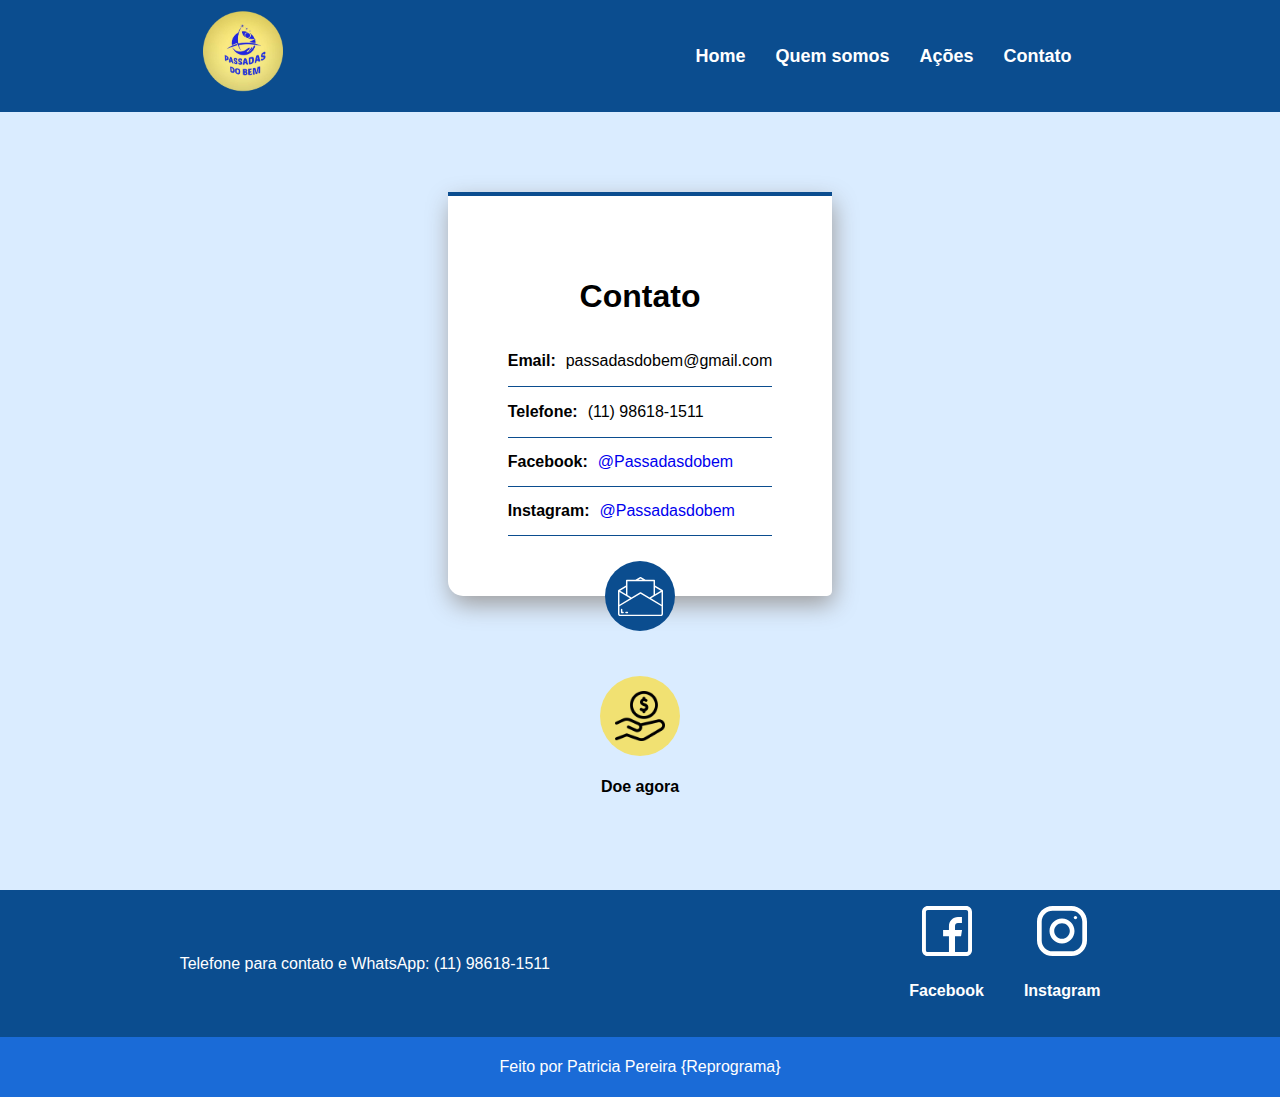
<file: contato.html>
<!DOCTYPE html>
<html lang="pt-br">
  <head>
    <meta charset="UTF-8" />
    <meta name="viewport" content="width=device-width, initial-scale=1.0" />
    <title>Contato</title>
    <link rel="stylesheet" href="style.css" />
    
  </head>

  <body>
    <nav id="menu">
      <a href="index.html">
      <img
        class="logo"
        src="img/logo/logo_1.png"
        alt="logo_passadas"
        width="100"
        height="100"
      />
      </a>
      <ul class="elementosNave">
        <li>
          <a href="index.html">Home</a>
        </li>
        <li>
          <a href="#quem-somos">Quem somos</a>
        </li>
        <li>
          <a href="#acoes">Ações</a>
        </li>
        <li>
          <a href="contato.html">Contato</a>
        </li>
      </ul>
    </nav>

    <section id="conteudo">
        <div class="conteudo-container">
            <div class="contato">
                <h1>Contato</h1>
                <div class="contato-info">
                    <span>Email:</span>
                    <p>passadasdobem@gmail.com</p>
                </div>
                <div class="contato-info">
                    <span>Telefone:</span>
                    <p>(11) 98618-1511</p>
                </div>
                <div class="contato-info">
                    <span>Facebook:</span>
                    <a href="https://www.facebook.com/Passadasdobem" target="_blank">@Passadasdobem </a>
                </div>
                <div class="contato-info">
                    <span>Instagram:</span>
                    <a href="https://www.instagram.com/passadasdobemoficial/" target="_blank">@Passadasdobem </a>
                </div>
            </div>
            <div class="img-container">
                <img src="img/icons/email.svg" alt="Facebook" width="45" height="45">
            </div>
        <div>
    </section>

    <div class="doacao">
      <div class="img-container">
        <img src="img/icons/doacao.png" alt="doacao" width="50" height="50" />
      </div>
      <h4>Doe agora</h4>
    </div>

    <div class="contato-container">
      <section id="contatos">
        <p class="telefone">
          Telefone para contato e WhatsApp: (11) 98618-1511
        </p>
        <ul>
          <li>
            <a href="https://www.facebook.com/Passadasdobem" target="_blank">
              <img
                src="img/icons/face.svg"
                alt="Facebook"
                width="50"
                height="50"
              />
            </a>
            <h4>Facebook</h4>
          </li>
          <li>
            <a
              href="https://www.instagram.com/passadasdobemoficial/"
              target="_blank"
            >
              <img
                src="img/icons/insta.svg"
                alt="Instagram"
                width="50"
                height="50"
              />
            </a>
            <h4>Instagram</h4>
          </li>
        </ul>
      </section>
        <footer>
        <p>Feito por Patricia Pereira {Reprograma}</p>
        </footer>
    </div>

  </body>
</html>
</file>
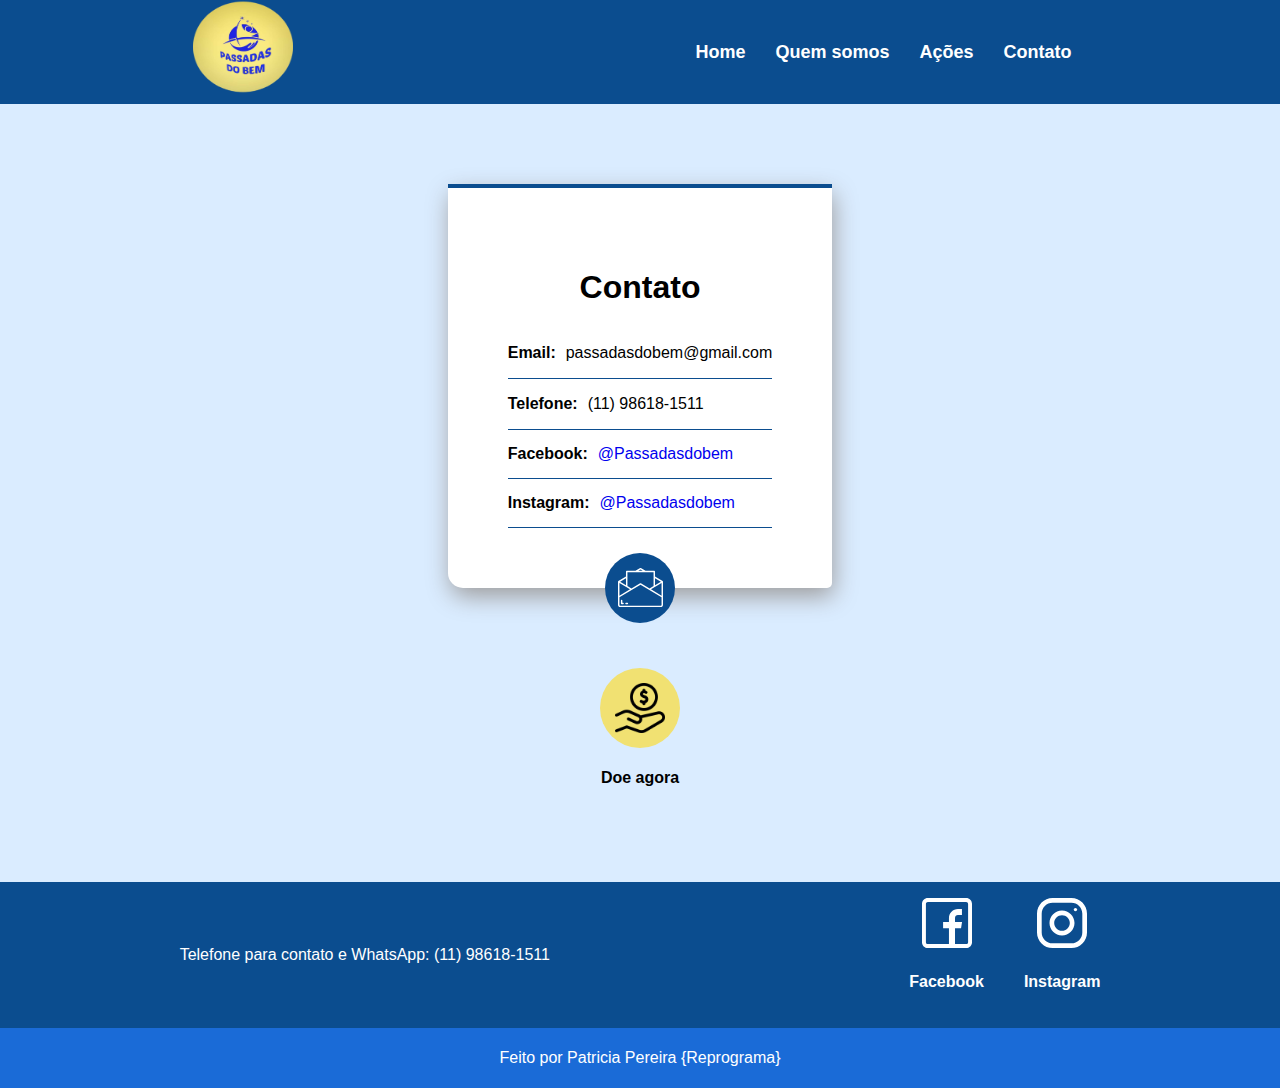
<file: Home/contato.html>
<!DOCTYPE html>
<html lang="pt-br">
  <head>
    <meta charset="UTF-8" />
    <meta name="viewport" content="width=device-width, initial-scale=1.0" />
    <title>Contato</title>
    <link rel="stylesheet" href="style.css" />
    
  </head>

  <body>
    <nav id="menu">
      <a href="index.html">
      <img
        src="img/logo/logo_1.png"
        alt="logo_passadas"
        width="100"
        height="100"
      />
      </a>
      <ul class="elementosNave">
        <li>
          <a href="index.html">Home</a>
        </li>
        <li>
          <a href="#quem-somos">Quem somos</a>
        </li>
        <li>
          <a href="#acoes">Ações</a>
        </li>
        <li>
          <a href="contato.html">Contato</a>
        </li>
      </ul>
    </nav>

    <section id="conteudo">
        <div class="conteudo-container">
            <div class="contato">
                <h1>Contato</h1>
                <div class="contato-info">
                    <span>Email:</span>
                    <p>passadasdobem@gmail.com</p>
                </div>
                <div class="contato-info">
                    <span>Telefone:</span>
                    <p>(11) 98618-1511</p>
                </div>
                <div class="contato-info">
                    <span>Facebook:</span>
                    <a href="https://www.facebook.com/Passadasdobem" target="_blank">@Passadasdobem </a>
                </div>
                <div class="contato-info">
                    <span>Instagram:</span>
                    <a href="https://www.instagram.com/passadasdobemoficial/" target="_blank">@Passadasdobem </a>
                </div>
            </div>
            <div class="img-container">
                <img src="img/icons/email.svg" alt="Facebook" width="45" height="45">
            </div>
        <div>
    </section>

    <div class="doacao">
      <div class="img-container">
        <img src="img/icons/doacao.png" alt="doacao" width="50" height="50" />
      </div>
      <h4>Doe agora</h4>
    </div>

    <div class="contato-container">
      <section id="contatos">
        <p class="telefone">
          Telefone para contato e WhatsApp: (11) 98618-1511
        </p>
        <ul>
          <li>
            <a href="https://www.facebook.com/Passadasdobem" target="_blank">
              <img
                src="img/icons/face.svg"
                alt="Facebook"
                width="50"
                height="50"
              />
            </a>
            <h4>Facebook</h4>
          </li>
          <li>
            <a
              href="https://www.instagram.com/passadasdobemoficial/"
              target="_blank"
            >
              <img
                src="img/icons/insta.svg"
                alt="Instagram"
                width="50"
                height="50"
              />
            </a>
            <h4>Instagram</h4>
          </li>
        </ul>
      </section>
        <footer>
        <p>Feito por Patricia Pereira {Reprograma}</p>
        </footer>
    </div>

  </body>
</html>
</file>
<file: style.css>
* {
  box-sizing: border-box;
  font-family: "Josefin Sans", sans-serif;
}

html {
  font-size: 16px; /* definir uma font-size padrão */
}

body {
  margin: 0;
  background-color: #daecff;
  padding-bottom: 200px;
  position: relative;
  overflow-x: hidden;
}

a {
  text-decoration: none;
}

ul {
  list-style: none;
  padding: 0;
}

h1 {
  text-align: center;
}

.logo {
  max-width: 100%;
  height: auto;
  padding: 10px;
}

#menu {
  display: flex;
  justify-content: space-around;
  align-items: center;
  flex-direction: row;
  background-color: #0b4d8f;
}

#conteudo {
  width: 1200px;
  margin: 0 auto;
}

.banner {
  width: 80%;
  height: auto;
  display: block;
  margin: 0 auto;
}

.elementosNave {
  display: flex;
  font-weight: bolder;
  font-size: 18px;
}

.elementosNave a {
  padding: 0 15px;
  color: #fff;
}

#conteudo {
  justify-content: center;
}

#conteudo h4 {
  text-align: center;
}

.carousel-cell {
  margin-right: 10px;
}

.titulo_passadas {
  text-align: center;
  width: 500px;
  padding: 20px 20px;
  margin: auto;
  text-align: justify;
  line-height: 2;
}

.informacao {
  margin: 50px 0 100px;
}

.informacao > ul > li {
  text-align: center;
  width: 350px;
  margin: 10px;
  background: #fff;
  border-radius: 0 0 10px 10px;
  padding: 30px 20px;
  box-shadow: 2px 9px 24px -1px #9c9a9a;
  border-top: 4px solid #0b4d8f;
}

.informacao > ul {
  display: flex;
  justify-content: center;
  flex-wrap: wrap;
}
#fotos_acoes ul {
  display: flex;
  justify-content: space-around;
}

.doe_agora {
  display: flex;
  justify-content: center;
}

#contatos {
  display: flex;
  justify-content: space-around;
  align-items: center;
  flex-direction: row;
  background-color: #0b4d8f;
}

#contatos ul {
  display: flex;
  justify-content: space-around;
  align-items: center;
  flex-direction: row;
}

#contatos li {
  padding: 0 20px;
  text-align: center;
  color: #fff;
}

.telefone {
  padding: 0 20px;
  text-align: center;
  color: #fff;
}

footer {
  text-align: center;
  background: #1a6bd7;
  padding: 5px 10px;
  color: #fff;
}

.conteudo-container {
  display: flex;
  justify-content: center;
  position: relative;
}

.conteudo-container .img-container {
  position: absolute;
  bottom: -35px;
  background: #0b4d8f;
  width: 70px;
  height: 70px;
  border-radius: 50%;
  display: flex;
  align-items: center;
  justify-content: center;
}

.contato {
  margin-top: 80px;
  display: inline-block;
  flex-direction: column;
  align-items: center;
  padding: 60px;
  border-radius: 0 0 5px 15px;
  background: #fff;
  box-shadow: 2px 9px 24px -1px #9c9a9a;
  border-top: 4px solid #0b4d8f;
}

.contato h1 {
  text-align: center;
}

.contato span {
  font-weight: bold;
  padding-right: 10px;
}

.contato .contato-info {
  display: flex;
  align-items: center;
  border-bottom: 1px solid #0b4d8f;
}

.contato .contato-info a {
  padding: 15px 0;
}

.doacao {
  display: flex;
  justify-content: center;
  flex-direction: column;
  align-items: center;
  margin: 5em;
}

.doacao .img-container {
  display: inline-block;
  background: #f1e172;
  width: 80px;
  height: 80px;
  display: flex;
  align-items: center;
  justify-content: center;
  border-radius: 50%;
}

.doacao img {
}

.contato-container {
  position: absolute;
  bottom: 0;
  width: 100%;
}
</file>
<file: Home/style.css>
* {
  box-sizing: border-box;
  font-family: "Josefin Sans", sans-serif;
}

html {
  font-size: 16px; /* definir uma font-size padrão */
}

body {
  margin: 0;
  background-color: #daecff;
  padding-bottom: 200px;
  position: relative;
  overflow-x: hidden;
}

a {
  text-decoration: none;
}

ul {
  list-style: none;
  padding: 0;
}

h1 {
  text-align: center;
}

.logo {
  max-width: 100%;
  height: auto;
  padding: 10px;
}

#menu {
  display: flex;
  justify-content: space-around;
  align-items: center;
  flex-direction: row;
  background-color: #0b4d8f;
}

#conteudo {
  width: 1200px;
  margin: 0 auto;
}

.banner {
  width: 80%;
  height: auto;
  display: block;
  margin: 0 auto;
}

.elementosNave {
  display: flex;
  font-weight: bolder;
  font-size: 18px;
}

.elementosNave a {
  padding: 0 15px;
  color: #fff;
}

#conteudo {
  justify-content: center;
}

#conteudo h4 {
  text-align: center;
}

.carousel-cell {
  margin-right: 10px;
}

.titulo_passadas {
  text-align: center;
  width: 500px;
  padding: 20px 20px;
  margin: auto;
  text-align: justify;
  line-height: 2;
}

.informacao {
  margin: 50px 0 100px;
}

.informacao > ul > li {
  text-align: center;
  width: 350px;
  margin: 10px;
  background: #fff;
  border-radius: 0 0 10px 10px;
  padding: 30px 20px;
  box-shadow: 2px 9px 24px -1px #9c9a9a;
  border-top: 4px solid #0b4d8f;
}

.informacao > ul {
  display: flex;
  justify-content: center;
  flex-wrap: wrap;
}
#fotos_acoes ul {
  display: flex;
  justify-content: space-around;
}

.doe_agora {
  display: flex;
  justify-content: center;
}

#contatos {
  display: flex;
  justify-content: space-around;
  align-items: center;
  flex-direction: row;
  background-color: #0b4d8f;
}

#contatos ul {
  display: flex;
  justify-content: space-around;
  align-items: center;
  flex-direction: row;
}

#contatos li {
  padding: 0 20px;
  text-align: center;
  color: #fff;
}

.telefone {
  padding: 0 20px;
  text-align: center;
  color: #fff;
}

footer {
  text-align: center;
  background: #1a6bd7;
  padding: 5px 10px;
  color: #fff;
}

.conteudo-container {
  display: flex;
  justify-content: center;
  position: relative;
}

.conteudo-container .img-container {
  position: absolute;
  bottom: -35px;
  background: #0b4d8f;
  width: 70px;
  height: 70px;
  border-radius: 50%;
  display: flex;
  align-items: center;
  justify-content: center;
}

.contato {
  margin-top: 80px;
  display: inline-block;
  flex-direction: column;
  align-items: center;
  padding: 60px;
  border-radius: 0 0 5px 15px;
  background: #fff;
  box-shadow: 2px 9px 24px -1px #9c9a9a;
  border-top: 4px solid #0b4d8f;
}

.contato h1 {
  text-align: center;
}

.contato span {
  font-weight: bold;
  padding-right: 10px;
}

.contato .contato-info {
  display: flex;
  align-items: center;
  border-bottom: 1px solid #0b4d8f;
}

.contato .contato-info a {
  padding: 15px 0;
}

.doacao {
  display: flex;
  justify-content: center;
  flex-direction: column;
  align-items: center;
  margin: 5em;
}

.doacao .img-container {
  display: inline-block;
  background: #f1e172;
  width: 80px;
  height: 80px;
  display: flex;
  align-items: center;
  justify-content: center;
  border-radius: 50%;
}

.doacao img {
}

.contato-container {
  position: absolute;
  bottom: 0;
  width: 100%;
}
</file>
